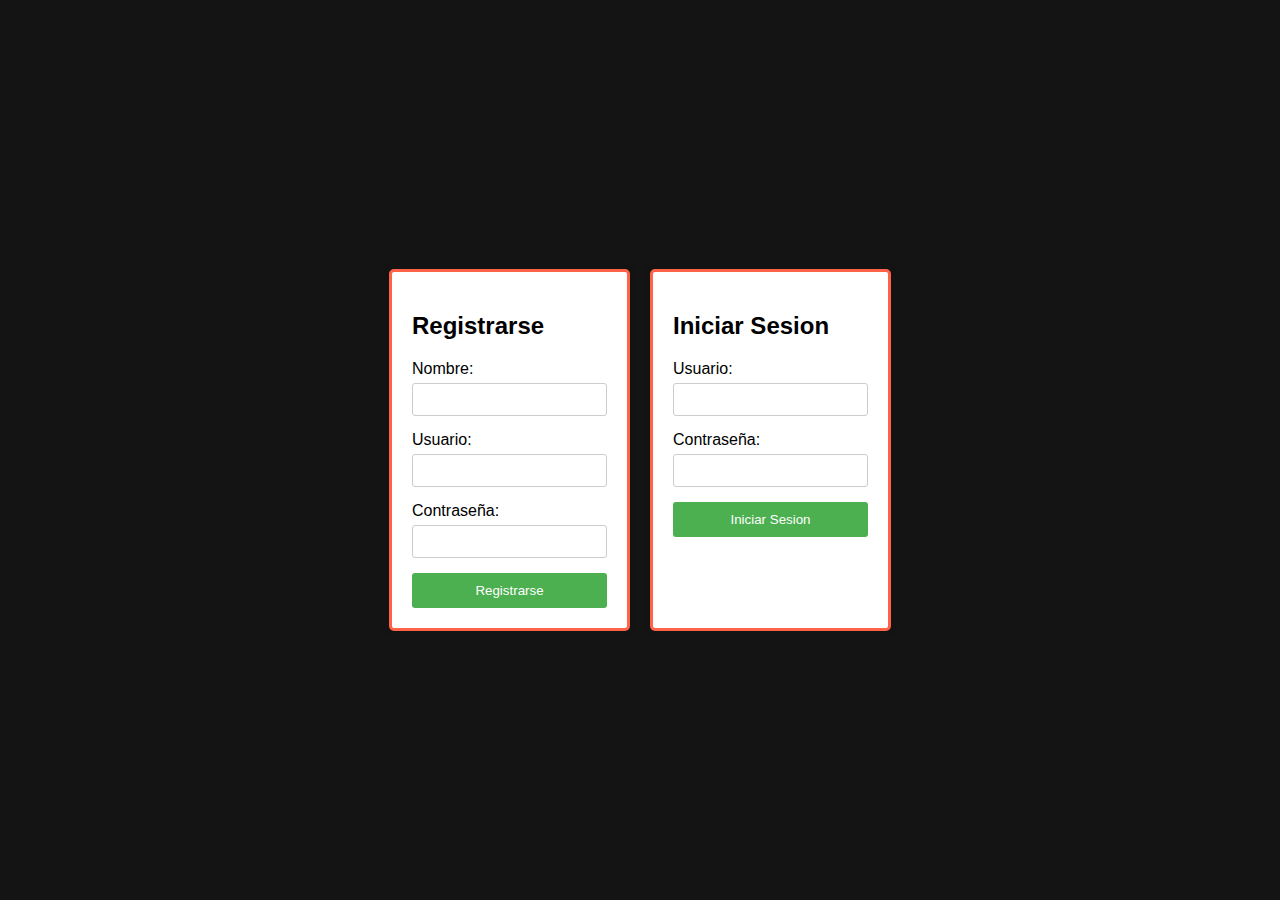
<file: index.html>
<!DOCTYPE html>
<html lang="es">
<head>
    <meta charset="UTF-8">
    <meta name="viewport" content="width=device-width, initial-scale=1.0">
    <title>PeliPedia</title>
    <link rel="stylesheet" href="./css/intro.css">
</head>
<body>
    <div class="contenedor-index">
        <div id="registro" class="form-contenedor">
            <h2>Registrarse</h2>
            <form id="form-registro">
                <label for="nombre">Nombre:</label>
                <input type="text" id="nombre" name="nombre" required>

                <label for="usuario-registro">Usuario:</label>
                <input type="text" id="usuario-registro" name="usuario-registro" required>

                <label for="clave-registro">Contraseña:</label>
                <input type="password" id="clave-registro" name="clave-registro" required>
                <button type="submit">Registrarse</button>
            </form>
        </div>
        <div id="inicio-sesion" class="form-contenedor">
            <h2>Iniciar Sesion</h2>
            <form id="form-inicio-sesion">
                <label for="usuario">Usuario:</label>
                <input type="text" id="usuario" name="usuario" required>

                <label for="clave">Contraseña:</label>
                <input type="password" id="clave" name="clave" required>

                <button type="submit">Iniciar Sesion</button>
            </form>
        </div>
    </div>

    <script src="./intro.js"></script>
</body>
</html>
</file>
<file: css/intro.css>
body {
    font-family: Arial, sans-serif;
    margin: 0;
    display: flex;
    justify-content: center;
    align-items: center;
    height: 100vh;
    background-color: #141414;
}
.contenedor-index {
    display: flex;
}
.form-contenedor {
    background-color: #fff;
    border: 3px solid rgb(255, 99, 71);
    padding: 20px;
    margin: 10px;
    border-radius: 5px;
    box-shadow: 0 0 10px rgba(0, 0, 0, 0.1);
}
form {
    display: flex;
    flex-direction: column;
}
label {
    margin-bottom: 5px;
}
input {
    margin-bottom: 15px;
    padding: 8px;
    border: 1px solid #ccc;
    border-radius: 3px;
}
button {
    background-color: #4caf50;
    color: #fff;
    padding: 10px;
    border: none;
    border-radius: 3px;
    cursor: pointer;
}
button:hover {
    background-color: #45a049;
}
</file>
